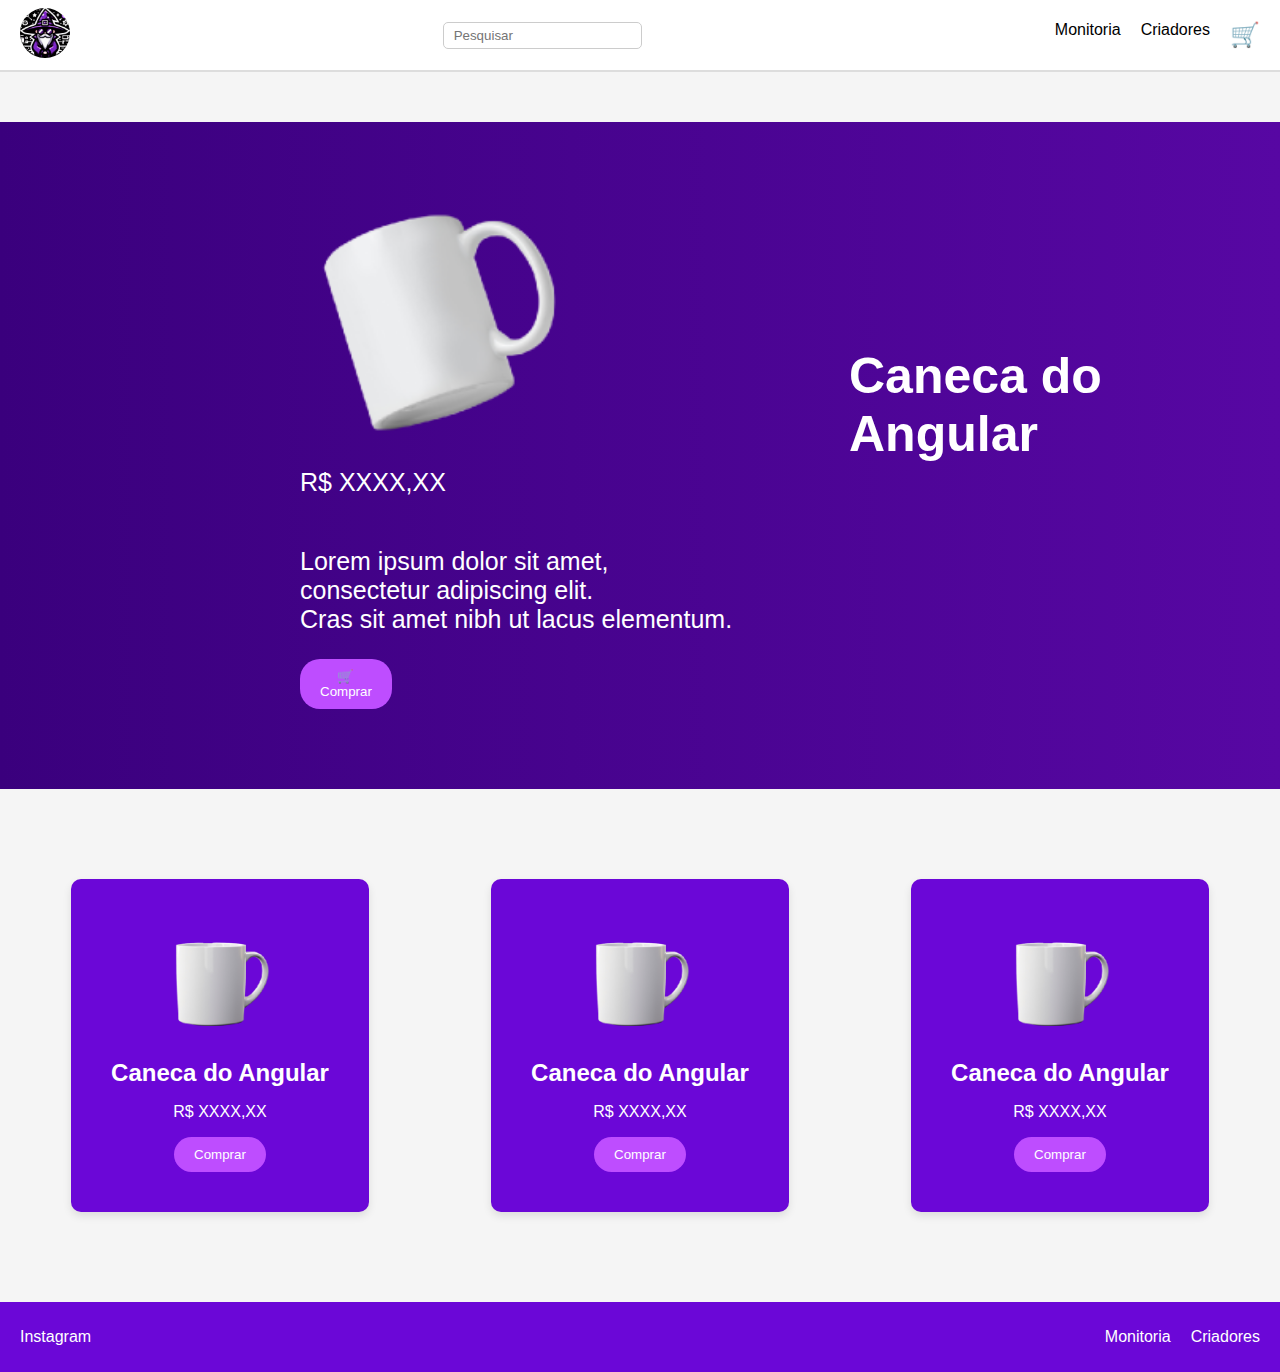
<file: index.html>
<!DOCTYPE html>
<html lang="pt-BR">
<head>
    <meta charset="UTF-8">
    <meta name="viewport" content="width=device-width, initial-scale=1.0">
    <title>Loja - Caneca do Angular</title>
    <link rel="stylesheet" href="style.css">
</head>
<body>
    <header>
        <div class="logo">
            <img src="images/Captura de tela 2024-10-18 103223.png" alt="Logo">
        </div>
        <div class="search-bar">
            <input type="text" placeholder="Pesquisar">
        </div>
        <nav>
            <ul>
                <li><a href="#">Monitoria</a></li>
                <li><a href="#">Criadores</a></li>
                <li><a href="#" class="cart-icon">🛒</a></li>
            </ul>
        </nav>
    </header>
    <main>
        <section class="highlight">
            <div class="product-image">
                <img src="images/caneca torta.png" alt="Caneca do Angular" id="caneca_highlight">
                <p class="price">R$ XXXX,XX</p>
                <p id="descrip-destaque">Lorem ipsum dolor sit amet,<br> consectetur adipiscing elit.<br> Cras sit amet nibh ut lacus elementum.</p>
                <button class="buy-button">🛒 <br>Comprar</button>
            </div>
            <div class="product-details">
                <h1>Caneca do Angular</h1>
            </div>
        </section>
        <section class="product-list">
            <div class="product-card">
                <img src="images/caneca.png" alt="Caneca do Angular">
                <h2>Caneca do Angular</h2>
                <p class="price">R$ XXXX,XX</p>
                <button class="buy-button">Comprar</button>
            </div>
            <div class="product-card">
                <img src="images/caneca.png" alt="Caneca do Angular">
                <h2>Caneca do Angular</h2>
                <p class="price">R$ XXXX,XX</p>
                <button class="buy-button">Comprar</button>
            </div>
            <div class="product-card">
                <img src="images/caneca.png" alt="Caneca do Angular">
                <h2>Caneca do Angular</h2>
                <p class="price">R$ XXXX,XX</p>
                <button class="buy-button">Comprar</button>
            </div>
        </section>
    </main>
    <footer>
        <div class="social-media">
            <a href="#">Instagram</a>
        </div>
        <nav>
            <ul>
                <li><a href="#">Monitoria</a></li>
                <li><a href="#">Criadores</a></li>
            </ul>
        </nav>
    </footer>
</body>
</html>
</file>
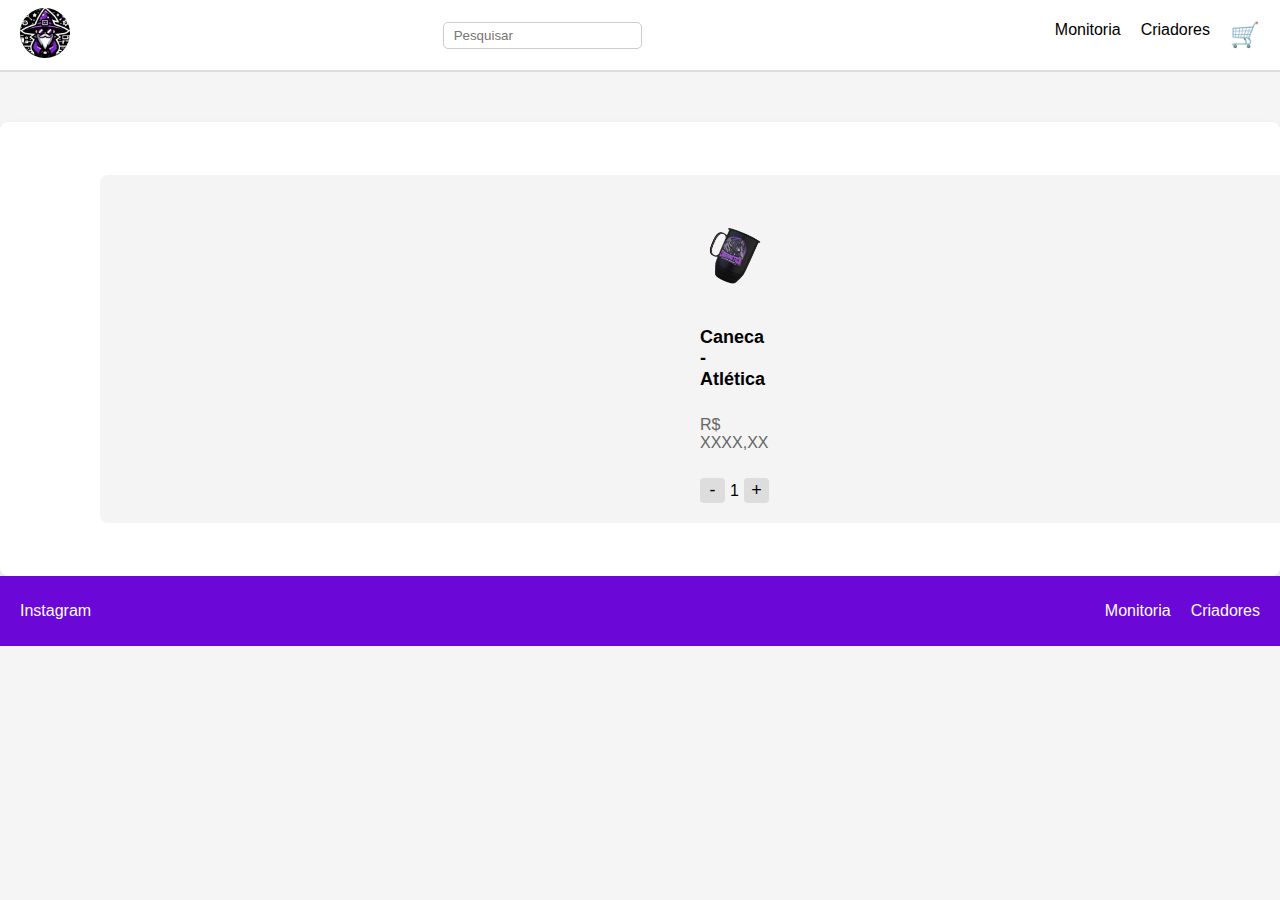
<file: carrinho.html>
<!DOCTYPE html>
<html lang="pt-BR">
<head>
    <meta charset="UTF-8">
    <meta name="viewport" content="width=device-width, initial-scale=1.0">
    <title>Carrinho - Caneca do Angular</title>
    <link rel="stylesheet" href="carrinho.css">
</head>
<body>
    <header>
        <div class="logo">
            <img src="images/Captura de tela 2024-10-18 103223.png" alt="Logo">
        </div>
        <div class="search-bar">
            <input type="text" placeholder="Pesquisar">
        </div>
        <nav>
            <ul>
                <li><a href="#">Monitoria</a></li>
                <li><a href="#">Criadores</a></li>
                <li><a href="#" class="cart-icon">🛒</a></li>
            </ul>
        </nav>
    </header>
    <main>  
        <div class="carrinho">
            <div class="product">
                <img src="caneca_atletica.png" alt="Caneca Atlética">
                <h2>Caneca - Atlética</h2>
                <p>R$ XXXX,XX</p>
                <div class="quantity">
                    <button>-</button>
                    <span>1</span>
                    <button>+</button>
                </div>
            </div>

            <div class="total">
                <h2>TOTAL: R$ XXXX,XX</h2>
                <button>Fechar pedido</button>
            </div>
        </div>
    </main>
    <footer>
        <div class="social-media">
            <a href="#">Instagram</a>
        </div>
        <nav>
            <ul>
                <li><a href="#">Monitoria</a></li>
                <li><a href="#">Criadores</a></li>
            </ul>
        </nav>
    </footer>
</body>
</html>
</file>
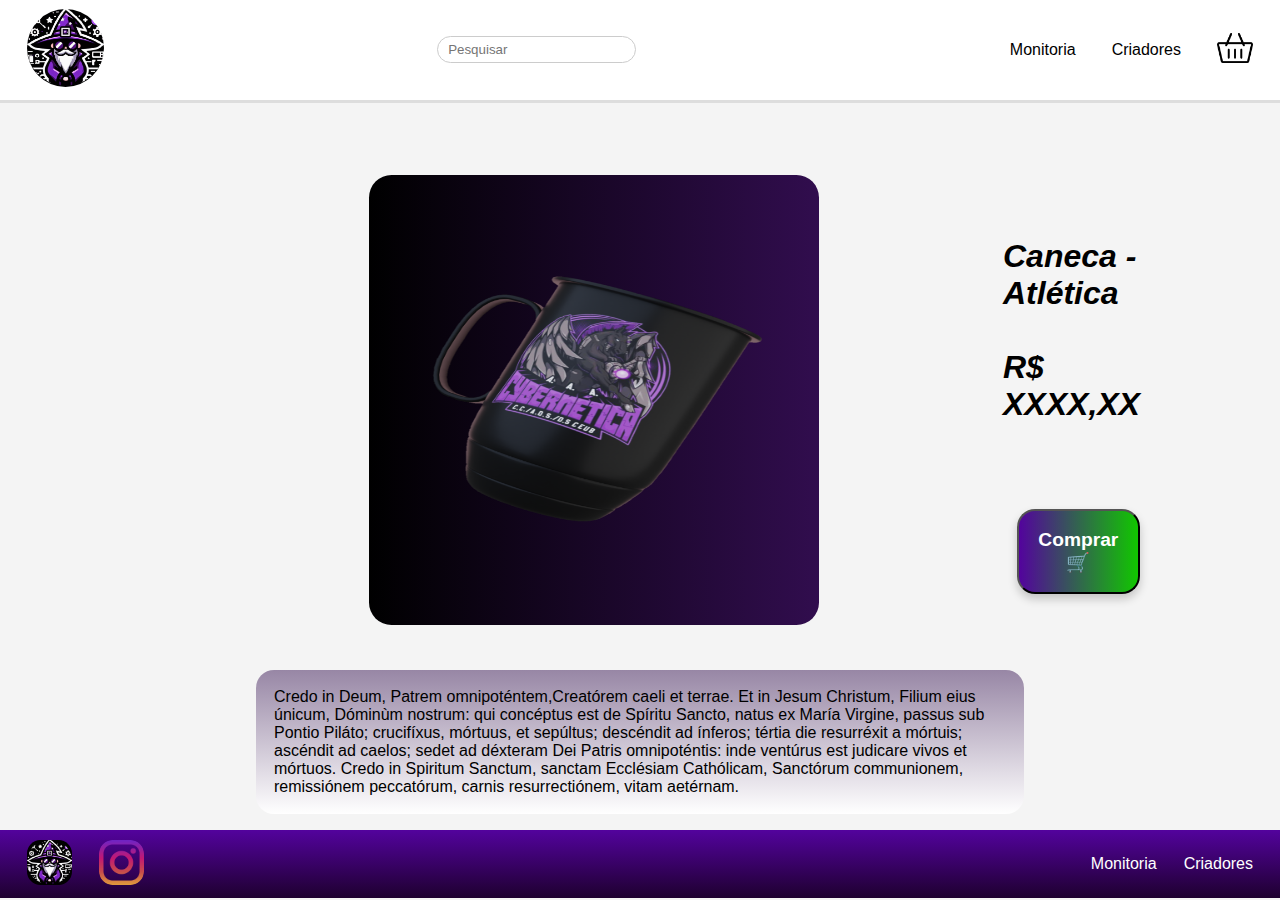
<file: compras.html>
<!DOCTYPE html>
<html lang="pt-BR">
<head>
    <meta charset="UTF-8">
    <meta name="viewport" content="width=device-width, initial-scale=1.0">
    <title>Compras</title>
    <link rel="stylesheet" href="compras.css">
</head>
<body>
    <header>
        <div class="logo">
            <a href="index.html">
                <img src="images/Captura de tela 2024-10-18 103223.png" alt="Logo">
            </a>
        </div>
        <div class="search-bar">
            <input type="text" placeholder="Pesquisar">
        </div>
        <nav>
            <ul>
                <li><a href="#">Monitoria</a></li>
                <li><a href="#">Criadores</a></li>
                <li><a href="#" class="cart-icon"><img src="images/shopping-cart.png" class="carrinho"></a></li>
            </ul>
        </nav>
    </header>
    
            
        
    <div class="product_container">
        
        <div class="image-background">
            <img class="caneca-atletica" src="images/v108_97.png"> 
        </div>
        <div id="product-info">
            <p id="text-info"> Caneca - Atlética <br><br> R$ XXXX,XX </p>
            <button class="buy-button"> Comprar 🛒</button>   
        </div>
    </div>
    <div class="description-box">
        <p id="description">Credo in Deum, Patrem omnipoténtem,Creatórem caeli et terrae.
             Et in Jesum Christum, Filium eius únicum, Dóminùm nostrum: qui concéptus est de Spíritu Sancto, 
             natus ex María Virgine, passus sub Pontio Piláto; crucifíxus, mórtuus, et sepúltus;
              descéndit ad ínferos; tértia die resurréxit a mórtuis; ascéndit ad caelos; 
              sedet ad déxteram Dei Patris omnipoténtis: inde ventúrus est judicare vivos et mórtuos.
              Credo in Spiritum Sanctum, sanctam Ecclésiam Cathólicam, Sanctórum communionem, remissiónem peccatórum,
               carnis resurrectiónem, vitam aetérnam.
        </p>
    </div>  
        


    <footer>    
        <div class="social-media">
        <a href="#">
            <img src="images/Captura de tela 2024-10-18 103223.png" class="social-icon" >
        </a>
        <a href="#">       
                <img src="/images/instagram.png" class="social-icon" >
        </a>       
    </div>
        <nav>
            <ul>
                <li><a href="#">Monitoria</a></li>
                <li><a href="#">Criadores</a></li>
            </ul>
        </nav>
    </footer>
</body>
</html>
</file>
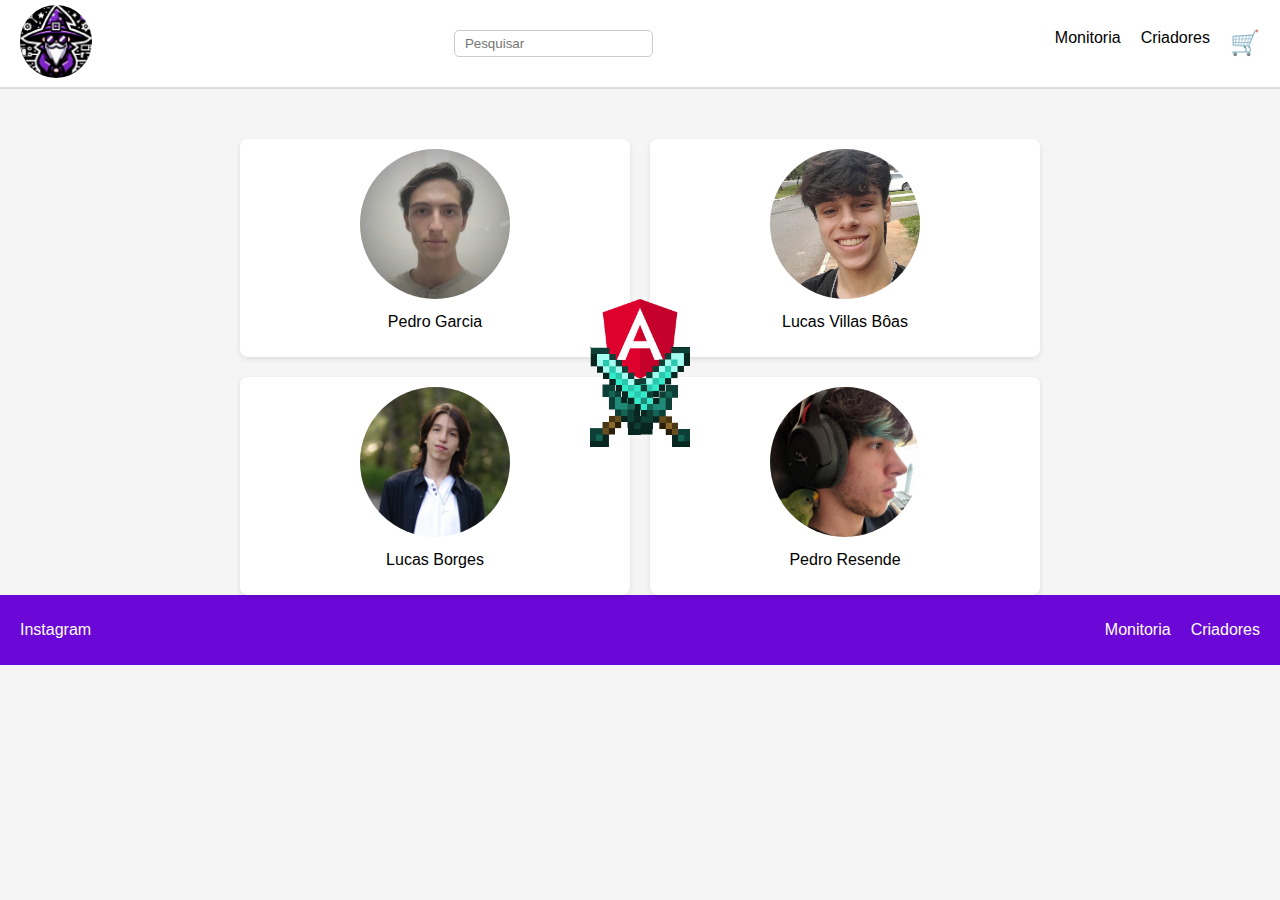
<file: criadores.html>
<!DOCTYPE html>
<html lang="pt-BR">
<head>
    <meta charset="UTF-8">
    <meta name="viewport" content="width=device-width, initial-scale=1.0">
    <title>Criadores</title>
    <link rel="stylesheet" href="criadores.css">
</head>
<body>
    <header>
        <div class="logo">
            <img src="images/Captura de tela 2024-10-18 103223.png" alt="Logo">
        </div>
        <div class="search-bar">
            <input type="text" placeholder="Pesquisar">
        </div>
        <nav>
            <ul>
                <li><a href="#">Monitoria</a></li>
                <li><a href="#">Criadores</a></li>
                <li><a href="#" class="cart-icon">🛒</a></li>
            </ul>
        </nav>
    </header>
    <main>
        <div class="container">
            <div class="item">
                <img src="images/garcia.png" alt="Description 1" class="circle">
                <p>Pedro Garcia</p>
            </div>
            <div class="item">
                <img src="images/Villas.png" alt="Description 2" class="circle">
                <p>Lucas Villas Bôas</p>
            </div>
            <div class="item">
                <img src="images/borges.png" alt="Description 3" class="circle">
                <p>Lucas Borges</p>
            </div>
            <div class="item">
                <img src="images/resende.png" alt="Description 4" class="circle">
                <p>Pedro Resende</p>
            </div>
            <div class="overlap-container">
                <img src="images/AngularLogo.png" alt="Overlapping Image 1" class="overlap">
                <img src="images/espadascruzadas.png" alt="Overlapping Image 2" class="overlap">
            </div> 
        </div>
    </main>
 <footer>
        <div class="social-media">
            <a href="#">Instagram</a>
        </div>
        <nav>
            <ul>
                <li><a href="#">Monitoria</a></li>
                <li><a href="#">Criadores</a></li>
            </ul>
        </nav>
    </footer>
</body>
</html>
</file>
<file: style.css>
body {
    font-family: Arial, sans-serif;
    margin: 0;
    padding: 0;
    background-color: #f5f5f5;
}

header {
    display: flex;
    justify-content: space-between;
    align-items: center;
    background-color: #fff;
    padding: 5px 20px;
    border-bottom: 2px solid #ddd;
    margin-bottom: 50px;
}

.logo img {
    width: 5.5vh;
    height: auto;
    border-radius: 100%;
}

.search-bar input {
    padding: 5px 10px;
    border-radius: 5px;
    border: 1px solid #ccc;
}

nav ul {
    list-style: none;
    display: flex;
    gap: 20px;
}

a {
    text-decoration: none;
    color: black;
}

nav ul li {
    display: inline;
}

.cart-icon {
    font-size: 24px;
}

.highlight {
    display: flex;
    justify-content: space-around;
    align-items: center;
    background: linear-gradient(to right, #3a007d, #5707a3);
    color: #fff;
    padding: 80px 150px;
    margin-bottom: 70px;
}

.product-image img {
    width: 380px;
    height: auto;
    display: block;
    margin-left: 100px;
}

.product-image p {
    display: inline-block;
    padding-left: 150px;
    font-size: 25px;
}

.product-image button {
    margin-left: 150px;
}

#caneca_highlight {
    transition: scale 1s, filter 1s;
}

#caneca_highlight:hover {
    filter: drop-shadow(0 0 10px rgba(255, 255, 255, 1));
    scale: 1.15;
}

.product-details {
    max-width: 400px;
}

.product-details h1 {
    margin: 0 0 100px;
    font-size: 50px;
}

.product-details .price {
    font-size: 24px;
    margin: 10px 0;
}

.buy-button {
    background-color: #be4dff;
    color: #fff;
    padding: 10px 20px;
    border: none;
    border-radius: 20px;
    cursor: pointer;
    transition: box-shadow 0.15s, scale 0.15s;
}

.buy-button:active{
    box-shadow: inset 0 0 8px rgba(0, 0, 0, 0.3);
    scale: 0.8;
}

.product-list {
    display: flex;
    justify-content: space-around;
    padding: 20px;
    gap: 20px;
}

.product-card {
    background-color: #6b07d7;
    color: #fff;
    text-align: center;
    padding: 40px;
    border-radius: 10px;
    box-shadow: 0 4px 8px rgba(0, 0, 0, 0.1);
    margin-bottom: 70px;
}

.product-card img {
    width: 200px;
    height: auto;
    transition: scale 0.45s, filter 0.45s;
}

.product-card img:hover {
    scale: 1.2;
    filter: drop-shadow(0 0 10px rgba(255, 255, 255, 0.6));
}

.product-card h2 {
    margin: 10px 0;
}

footer {
    background-color: #6b07d7;
    color: #fff;
    padding: 10px 20px;
    display: flex;
    justify-content: space-between;
    align-items: center;
}

footer nav ul {
    list-style: none;
    display: flex;
    gap: 20px;
}

footer a {
    color: #fff;
    text-decoration: none;
}
</file>
<file: carrinho.css>
body {
    font-family: Arial, sans-serif;
    margin: 0;
    padding: 0;
    background-color: #f5f5f5;
}

header {
    display: flex;
    justify-content: space-between;
    align-items: center;
    background-color: #fff;
    padding: 5px 20px;
    border-bottom: 2px solid #ddd;
    margin-bottom: 50px;
}

.logo img {
    width: 5.5vh;
    height: auto;
    border-radius: 100%;
}

.search-bar input {
    padding: 5px 10px;
    border-radius: 5px;
    border: 1px solid #ccc;
}

nav ul {
    list-style: none;
    display: flex;
    gap: 20px;
}

a {
    text-decoration: none;
    color: black;
}

nav ul li {
    display: inline;
}

.cart-icon {
    font-size: 24px;
}

.carrinho {
    display: flex;
    gap: 20px;
    background-color: white;
    padding: 52.5px 100px;
    border-radius: 8px;
    box-shadow: 0 4px 8px rgba(0, 0, 0, 0.1);
}

.product {
    display: flex;
    flex-direction: column;
    align-items: center;
    background-color: #f4f4f4;
    padding: 20px 600px;
    border-radius: 8px;
    width: 250px;
}

.product img {
    width: 100%;
    border-radius: 8px;
}

.product h2 {
    font-size: 18px;
    margin: 10px 0;
}

.product p {
    font-size: 16px;
    color: #666;
}

.quantity {
    display: flex;
    align-items: center;
    gap: 5px;
    margin-top: 10px;
}

.quantity button {
    width: 25px;
    height: 25px;
    font-size: 18px;
    border: none;
    background-color: #ddd;
    border-radius: 4px;
    cursor: pointer;
}

.total {
    display: flex;
    margin-left: auto;
    flex-direction: column;
    justify-content: space-between;
    align-items: center;
    padding: 20px 40px;
    background-color: #f4f4f4;
    border-radius: 8px;
    width: 150px;
}

.total h2 {
    font-size: 18px;
    margin-bottom: 20px;
}

.total button {
    background-color: #be4dff;
    color: #fff;
    padding: 10px 20px;
    border: none;
    border-radius: 20px;
    cursor: pointer;
    transition: box-shadow 0.15s, scale 0.15s;
}

.total button:active {
    box-shadow: inset 0 0 8px rgba(0, 0, 0, 0.3);
    scale: 0.8;
}

footer {
    background-color: #6b07d7;
    color: #fff;
    padding: 10px 20px;
    display: flex;
    justify-content: space-between;
    align-items: center;
}

footer nav ul {
    list-style: none;
    display: flex;
    gap: 20px;
}

footer a {
    color: #fff;
    text-decoration: none;
}
</file>
<file: compras.css>
body {
    font-family: Arial, sans-serif;
    margin: 0;
    padding: 0;
    background-color: #f4f4f4;
    
}

header {
    display: flex;
    justify-content: space-between;
    align-items: center;
    background-color: #fff;
    padding: 1vh 3vh;
    border-bottom: solid #ddd;
    
}

.logo img {
    width: 8.5vh;
    height: auto;
    border-radius: 100%;
    
}

.search-bar input {
    padding: 5px 10px;
    border-radius: 2vh;
    border: 1px solid #ccc;
}

nav ul {
    list-style: none;
    display: flex;
    gap: 4vh;
    align-items: center;
}

a {
    text-decoration: none;
    color: black;
}

nav ul li {
    display:grid;
}

.carrinho {
    width: 4vh;
    height: 4vh;
}

.highlight {
    display: flex;
    justify-content: space-around;
    align-items: center;
    background: linear-gradient(to right, #300068, #5707a3);
    color: #fff;
    padding: 80px 150px;
    margin-bottom: 70px;
}

.product_container{
    
    display: flex;
    margin: 5vh 20vh;  
}

#product-info{
    margin-left: 20%;
    
}
#text-info{
    margin-top: 10vh;
    font-style: italic;
    font-size: xx-large;
    font-weight: bolder;
}

.buy-button {
    background: linear-gradient(to left, #11c700, #53039d);
    color: #fff;
    padding: 2vh;
    margin-left: 10%;
    margin-top: 40%;
    border-radius: 2vh;
    cursor: pointer;
    transition: all 0.2s ease-in-out; /* This is new, makes it smooooooth operatooooor */
    font-size: 1.2em; /* Increase font size */
    font-weight: bold;
    box-shadow: 0px 5px 10px rgba(0, 0, 0, 0.2); /* Add a subtle shadow */
  }
.buy-button:hover {
    background: linear-gradient(to right, #11c700, #53039d); /* Reverse gradient on hover. This makes the user entartained, good thing for a buy button, huh?*/
    box-shadow: 0px 8px 15px rgba(0, 0, 0, 0.3); /* Increased shadow on hover */
}
  
.buy-button:active {
    transform: scale(0.95); 
    box-shadow: inset 0px 2px 5px rgba(0, 0, 0, 0.3);
}

.image-background {
    
    display: flex;
    justify-content: center;
    align-items: center;
    margin-top: 3%;
    margin-left: 21vh;
    width: 50vh;
    height: 50vh;
    background: linear-gradient(to left, rgba(49,13,78,1), rgba(0,0,0,1));
    border-radius: 5%;
    transition: 0.30s ease-in;
    
  }
.caneca-atletica{
    width: 60vh;
    height: 60vh;
    transition: all 1s ease-in-out; 
    
}
.caneca-atletica:hover {
    transform: scale(1.2) rotate(5deg); /* Adding rotate on hover */
    filter: drop-shadow(0 0 10px rgba(255, 255, 255, 0.6));
  
}
.image-background:hover {
      transform: scale(1.2) ; /* Adding rotate on hover */
      box-shadow: 20px 10px 20px rgba(0, 0, 0, 0.5); /* Add a shadow so it looks like is sticking out of the page*/
      
      
    }

.social-media {
    display: flex;
    gap: 3vh; 
    
}

.social-icon {
    width: 5vh;
    height: 5vh;
    transition: transform 1s, filter 1s;
    border-radius: 30%;
}

.social-icon:hover {
    filter: drop-shadow(0 0 10px rgba(255, 255, 255, 1));
    transform: scale(1.05); 
    cursor: help;
}


footer {
    background: linear-gradient( #53039d, #1e002f);
    color: #fff;
    padding: 1vh 3vh;
    display: flex;
    justify-content: space-between;
    align-items: center;
    
}

footer nav ul {
    list-style: none;
    display: flex;
    gap: 3vh;
}

footer a {
    color: #fff;
    text-decoration: none;
}
 

.description-box{
    flex: auto;
    margin:auto;
    border-radius: 2vh;
    width: 60%;
    height:fit-content;
    background: linear-gradient(rgba(49, 13, 78, 0.475), #ffffff);
   /* border: 1px solid #ccc; Esse aqui também fica legal. Opção caso n gostem da caixa de descrição*/
}
#description{
    padding: 2vh;
}
</file>
<file: criadores.css>
/* Header e body padrão */
body {
    font-family: Arial, sans-serif;
    margin: 0;
    padding: 0;
    background-color: #f5f5f5;
}

header {
    display: flex;
    justify-content: space-between;
    align-items: center;
    background-color: #fff;
    padding: 5px 20px;
    border-bottom: 2px solid #ddd;
    margin-bottom: 50px;
}

.logo img {
    width: 8vh;
    height: auto;
    border-radius: 100%;
}

.search-bar input {
    padding: 5px 10px;
    border-radius: 5px;
    border: 1px solid #ccc;
}

nav ul {
    list-style: none;
    display: flex;
    gap: 20px;
}

a {
    text-decoration: none;
    color: black;
}

nav ul li {
    display: inline;
}

.cart-icon {
    font-size: 24px;
}

.highlight {
    display: flex;
    justify-content: space-around;
    align-items: center;
    background: linear-gradient(to right, #3a007d, #5707a3);
    color: #fff;
    padding: 80px 150px;
    margin-bottom: 70px;
}
/*Grid das 4 fotos */
.container {
    display: grid;
    grid-template-columns: repeat(2, 1fr);
    gap: 20px;
    max-width: 800px;
    margin: 0 auto;
}

.item {
    text-align: center;
    background-color: white;
    border-radius: 8px;
    padding: 10px;
    box-shadow: 0 2px 5px rgba(0, 0, 0, 0.1);
}

.circle {
    width: 150px; 
    height: 150px; 
    border-radius: 50%;
    object-fit: cover; 
}

p {
    margin-top: 10px;
}

.container {
    display: grid;
    grid-template-columns: repeat(2, 1fr);
    gap: 20px;
    max-width: 800px;
    margin: 0 auto;
    position: relative; /* Para o posicionamento absoluto da sobreposição */
}

.item {
    text-align: center;
    background-color: white;
    border-radius: 8px;
    padding: 10px;
    box-shadow: 0 2px 5px rgba(0, 0, 0, 0.1);
}

.overlap-container {
    position: absolute; /* Permite o posicionamento das imagens */
    top: 50%; /* Centraliza verticalmente */
    left: 50%; /* Centraliza horizontalmente */
    transform: translate(-50%, -50%); /* Centraliza perfeitamente */
    z-index: 1; /* Certifica-se de que as imagens sobrepostas fiquem acima */
    display: flex; /* Flexbox para alinhar as imagens uma em cima da outra */
    flex-direction: column; /* Alinha as imagens verticalmente */
}

.overlap {
    width: 100px; /* Ajuste conforme necessário */
    height: auto; /* Mantém a proporção da imagem */ 
    border-radius: 0; 
    object-fit: contain; /* Mantém a proporção e evita cortes */
    margin: -20px 0; /* Ajuste a margem para o efeito de sobreposição */
}


footer {
    background-color: #6b07d7;
    color: #fff;
    padding: 10px 20px;
    display: flex;
    justify-content: space-between;
    align-items: center;
}

footer nav ul {
    list-style: none;
    display: flex;
    gap: 20px;
}

footer a {
    color: #fff;
    text-decoration: none;
}
</file>
